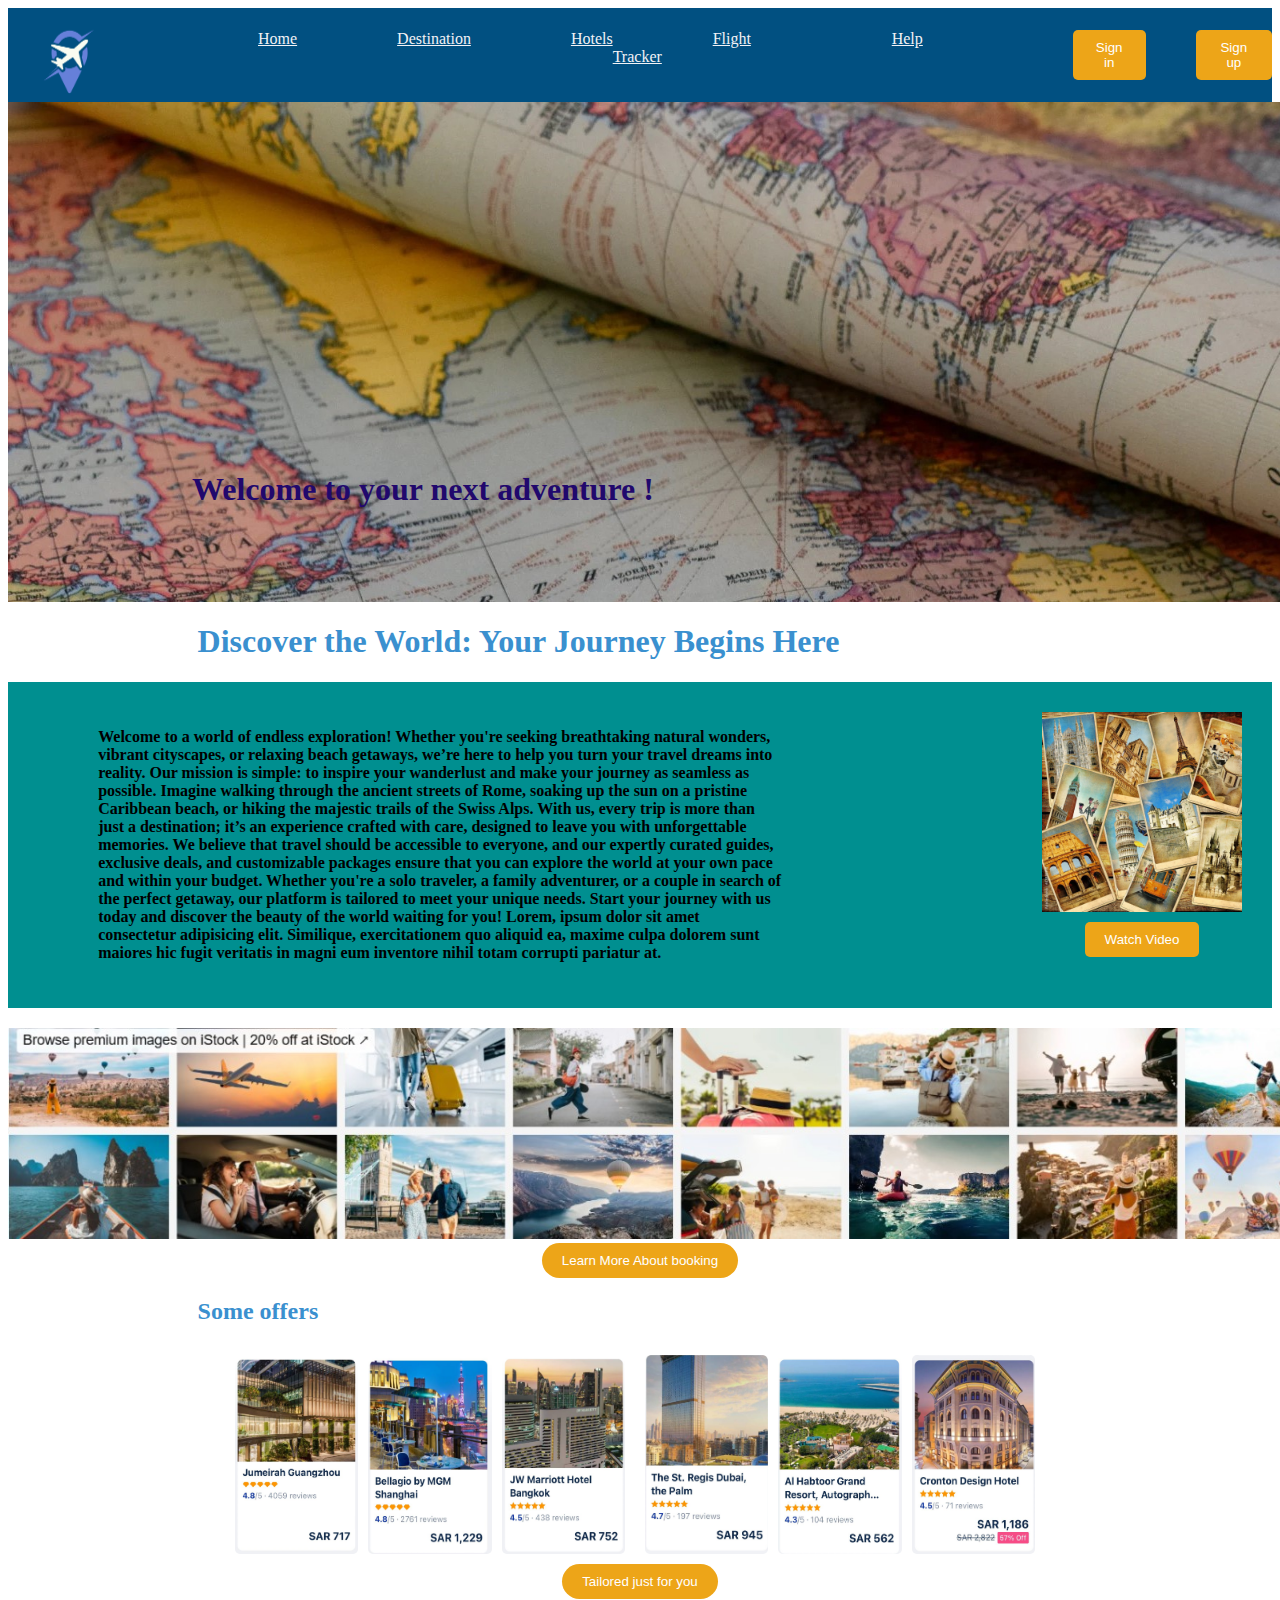
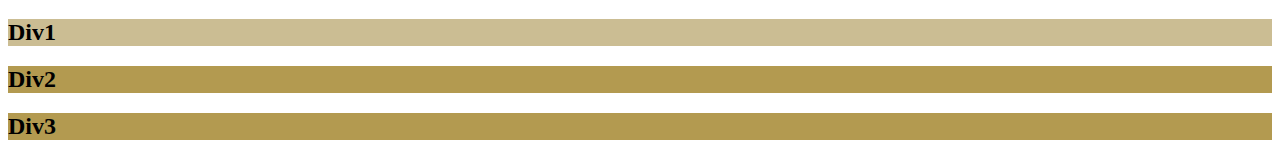
<file: index.html>
<!DOCTYPE html>
<html lang="en">

<head>
    <meta charset="UTF-8">
    <meta name="viewport" content="width=device-width, initial-scale=1.0">
    <title>Document</title>
    <link rel="stylesheet" href="./main.css" />
</head>

<body>
    <nav class="bar" id="nav">
        <div class="logo">
            <img src="images/logo4.png" width="90px" height="90px" alt="Logo" />
        </div>
        <ul class="list">
            <li><a href="#nav">Home</a></li>
            <li><a href="https://travel.usnews.com/rankings/worlds-best-vacations/">Destination</a></li>
            <li><a href="https://www.booking.com/country/ps.en-gb.html?aid=357028&label=bin859jc-1DCAIougFCAnBzSDNYA2i6AYgBAZgBCbgBF8gBDNgBA-gBAfgBA4gCAagCA7gCnuDrtgbAAgHSAiQ2NDVjYWJmZi03N2Q1LTQ0MDQtODJiNC1hNDQ0M2Q0ZGM2YWXYAgTgAgE&sid=81e8ca119f5bcf9313cf6cbe9492a020&keep_landing=1&">Hotels</a></li>
            <li><a href="https://www.flightradar24.com/31.92,35.20/6">Flight Tracker</a></li>
            <li><a href="#">Help</a></li>
            <li class="Byellow">
                <button>Sign in</button>
                <button>Sign up</button>
            </li>

        </ul>
      
    </nav>

    <header class="header">
        <h1>
            <b>
                Welcome to your next adventure !
            </b>
        </h1>

    </header>

    <section class="section1" id="12">
<h1 class=" T1">
    <b>
        Discover the World: Your Journey Begins Here
    </b>
</h1>

   <div class="P11">
    <p class="p" style="font-family: Cambria, Cochin, Georgia, Times, 'Times New Roman', serif;" >
       <b> Welcome to a world of endless exploration! Whether you're seeking breathtaking natural wonders, vibrant 
        cityscapes, or relaxing beach getaways, we’re here to help you turn your travel dreams into reality. Our mission 
        is simple: to inspire your wanderlust and make your journey as seamless as possible. Imagine walking through 
        the ancient streets of Rome, soaking up the sun on a pristine Caribbean beach, or hiking the majestic trails 
        of the Swiss Alps. With us, every trip is more than just a destination; it’s an experience crafted with care, 
        designed to leave you with unforgettable memories. We believe that travel should be accessible to everyone, and our 
        expertly curated guides, exclusive deals, and customizable packages ensure that you can explore the world at your own pace and within
         your budget. Whether you're a solo traveler, a family adventurer, or a couple in search of the perfect getaway, our platform is tailored 
         to meet your unique needs. Start your journey with us today and discover the beauty of the world waiting for you!
         Lorem, ipsum dolor sit amet consectetur adipisicing elit. Similique, exercitationem quo aliquid ea, maxime culpa dolorem sunt maiores hic fugit veritatis in magni eum inventore nihil totam corrupti pariatur at.
        </b>
        </p>
    
    <div class="image-button1">
        <img src="images/travel.jpg" width="200px" height="200px"/> 
         <a href="https://www.youtube.com/watch?v=aYSaBFX7Nog"> <button class="Byelloww">Watch Video </button></a>
        </div>

    </div>
       
   
</div>

    </section>
    <section class="middle">
        <img src="images/photo1.jpg" width="1490px">
        <div class="butt">
            <a href="details.html">
                
                <button class="book"> Learn More About booking</button>
            </a>
            
        </div>
       
    </section>

    <section>
        <h2 class="T1">
          <b>
            Some offers
          </b>
        </h2>
        <div class="photo">
            <div class="photo1"> 
                <img src="images/p1.jpg"/>
                <img src="images/p2.jpg"/>
                <img src="images/p3.jpg"/>
               
            </div>
            <div class="photo2"> 
                <img src="images/p4.jpg"/>
                <img src="images/p5.jpg"/>
                <img src="images/p6.jpg"/></div>
        </div>
        
               
    </section>

<section class="butt">
    <a href="#12">
        <button class="book"> Tailored just for you </button>
    </a>

</section>
    <footer>

        <div class="div1">
            <h2> Div1 </h2>

        </div>
        <div  class="div2">
            <h2> Div2 </h2>

        </div>
        <div  class="div2">
            <h2> Div3 </h2>

        </div>

    </footer>

</body>

</html>
</file>
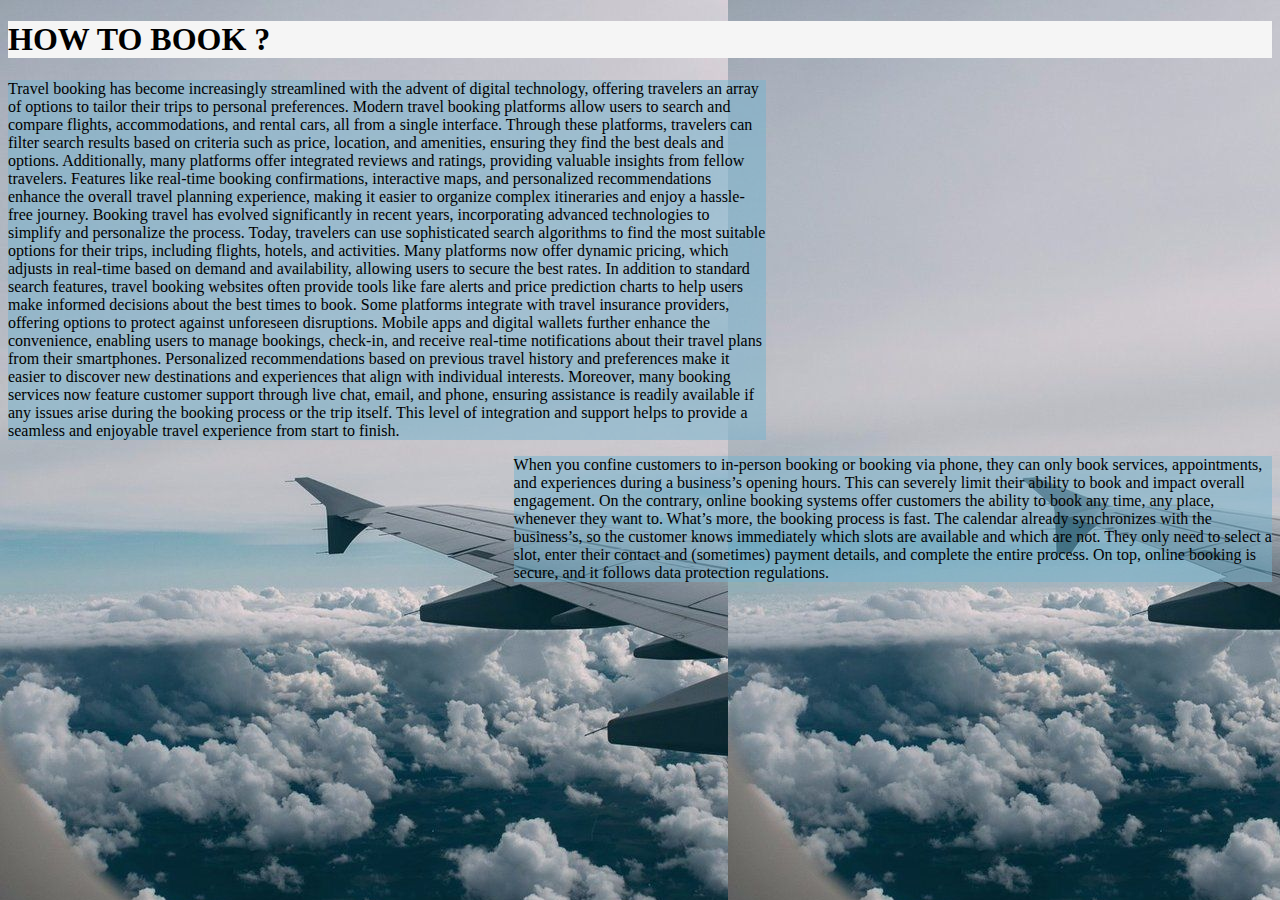
<file: details.html>
<!DOCTYPE html>
<html lang="en">
<head>
    <meta charset="UTF-8">
    <meta name="viewport" content="width=device-width, initial-scale=1.0">
    <title>Document</title>

    <link rel="stylesheet" href="./main.css" />
</head>
<body class="body">
    <h1 style="background-color: whitesmoke;"> HOW TO BOOK ? </h1> 

    <p class="detailsP"> 
        Travel booking has become increasingly streamlined 
        with the advent of digital technology, offering travelers 
        an array of options to tailor their trips to personal preferences. 
        Modern travel booking platforms allow users to search and compare flights,
         accommodations, and rental cars, all from a single interface. Through these platforms, 
         travelers can filter search results based on criteria such as price, location, and amenities, 
         ensuring they find the best deals and options. Additionally, many platforms offer integrated reviews and ratings, 
         providing valuable insights from fellow travelers. Features like real-time booking confirmations, interactive maps, and personalized 
         recommendations enhance the overall
         travel planning experience, making it easier to organize complex itineraries and enjoy a hassle-free journey.
        
         Booking travel has evolved significantly in recent years, incorporating 
        advanced technologies to simplify and personalize the process. Today, 
        travelers can use sophisticated search algorithms to find the most suitable options for their trips, 
        including flights, hotels, and activities. Many platforms now offer dynamic pricing, which adjusts in real-time 
        based on demand and availability, allowing users to secure the best rates.
       
        In addition to standard search features, travel booking websites often provide tools like fare alerts and price prediction charts to help users make informed decisions about the best times to book. Some platforms integrate with travel insurance providers, offering options to protect against unforeseen disruptions. 
    
        Mobile apps and digital wallets further enhance the convenience, enabling users to manage bookings, check-in, and receive real-time notifications about their travel plans from their smartphones. Personalized recommendations based on previous travel history and preferences make it easier to discover new destinations and experiences that align with individual interests.
       
        Moreover, many booking services now feature customer support through live chat, email, and phone, ensuring assistance is readily available if any issues arise during the booking process or the trip itself. This level of integration and support helps to provide a seamless and enjoyable travel experience from start to finish.
    </p>

<p class="detailsP2">
    When you confine customers to in-person booking or booking via phone, they can only book services, appointments, and experiences during a business’s opening hours. This can severely limit their ability to book and impact overall engagement.

On the contrary, online booking systems offer customers the ability to book any time, any place, whenever they want to.

What’s more, the booking process is fast. The calendar already synchronizes with the business’s, so the customer knows immediately which slots are available and which are not. They only need to select a slot, enter their contact and (sometimes) payment details, and complete the entire process.

On top, online booking is secure, and it follows data protection regulations.
</p>
   
</body>
</html>
</file>
<file: main.css>
.bar {
    display: flex; /* to make the words nesxt to logo in horizontal*/ 
    align-items: center; /*to make the words in center*/
   background-color: #015081;  
}

.logo {margin-left: 20px;}
.list {
    list-style: none; /*to hide the dots*/
    display: flex; /*to make the words in horizontal*/
   
}

.list a {
    color: rgb(242, 242, 246);
    margin-left: 100px;
} 
.Byellow{
    display: flex;
    margin-left: 100px; 
}

    .Byellow button {
        background-color: #EDA518; /* Yellow color */
        color: #fff;
        border: none;
        border-radius: 5px; /*  rounded corners */
        padding: 10px 20px; /* Adds padding inside the button */
        margin-left: 10px; /* Space between buttons */
       
        margin-left: 50px; 
    }

.header    {
    background-image: url(images/header33.jpg);
   background-size: cover;
   border: #015081;
   height: 500px;
   width: 1495px;
  
   }
   .header h1{
    position: absolute;
    top: 50%;
    left: 15%;
    right: 20px;
    color: #21086d;
    
  }
section .T1{
    color: #3A90CF;
    margin-left: 15%;
}
section .p{
    margin-right: 20%;
    margin-left: 5%;
}
.P11 {
    display: flex;
    justify-content: space-between; /* Paragraph on left, image and button on right */
    align-items: flex-start; /* Align items to the top */
    padding: 30px;
    background-color: #008F90;
}

.image-button1 {
    display: flex;
    flex-direction: column; /* Stack children vertically */
    align-items: center; /* Center items horizontally */
    margin-left: 20px; /* Adjust margin if needed */
}


.image-button1 button {
    margin-top: 10px; /* Adjust space between image and button */
}

.Byelloww {
    padding: 10px 20px;
    background-color:#EDA518; /* Yellow color */
    color: white; /* Make the text white */
    border: none;
    border-radius: 5px; /* Rounded corners */
  
    text-align: center;
}
.butt {
    display: flex;
    justify-content: center; /* Horizontally centers the button */
    align-items: center; /* Vertically centers the button */

}
.book{
    padding: 10px 20px;
    background-color:#EDA518; /* Yellow color */
    color: white; /* Make the text white */
    border: none;
    border-radius: 100px; /* Rounded corners */
}

.photo {
    display: flex;
    gap: 10px; 
    justify-content: center; 
    padding: 10px;
    border-radius: 10px; 
    
}

.photo1, .photo2 {
    display: flex;
    flex-wrap: wrap; /* Allow images to wrap to the next line */
    gap: 10px; /* Space between images */
    width: 400px; /* Fixed width */
}

.photo1 img, .photo2 img {
    width: calc(33.33% - 10px);
    height: auto; /* Maintain aspect ratio */
    border-radius: 5px; /* Round the corners of the border */
}

.middle{
    margin-top: 20px;
}
.div1{
background-color: #CBBD93;
   }
   .div2{
    background-color: #b39a50;
       }
       .div3{
        background-color: #CBBD93;
           }



     .detailsP{
        background-color:#74b3ce83 ;
        margin-right: 40%;
     }   
     .detailsP2{
        background-color:#74b3ce83 ;
        margin-left: 40%;
     }      
     .img{
        margin-left: 40%;
     }

     .body{
        background-image: url(images/back.jpg);
        mask-repeat: no-repeat;
     }
</file>
